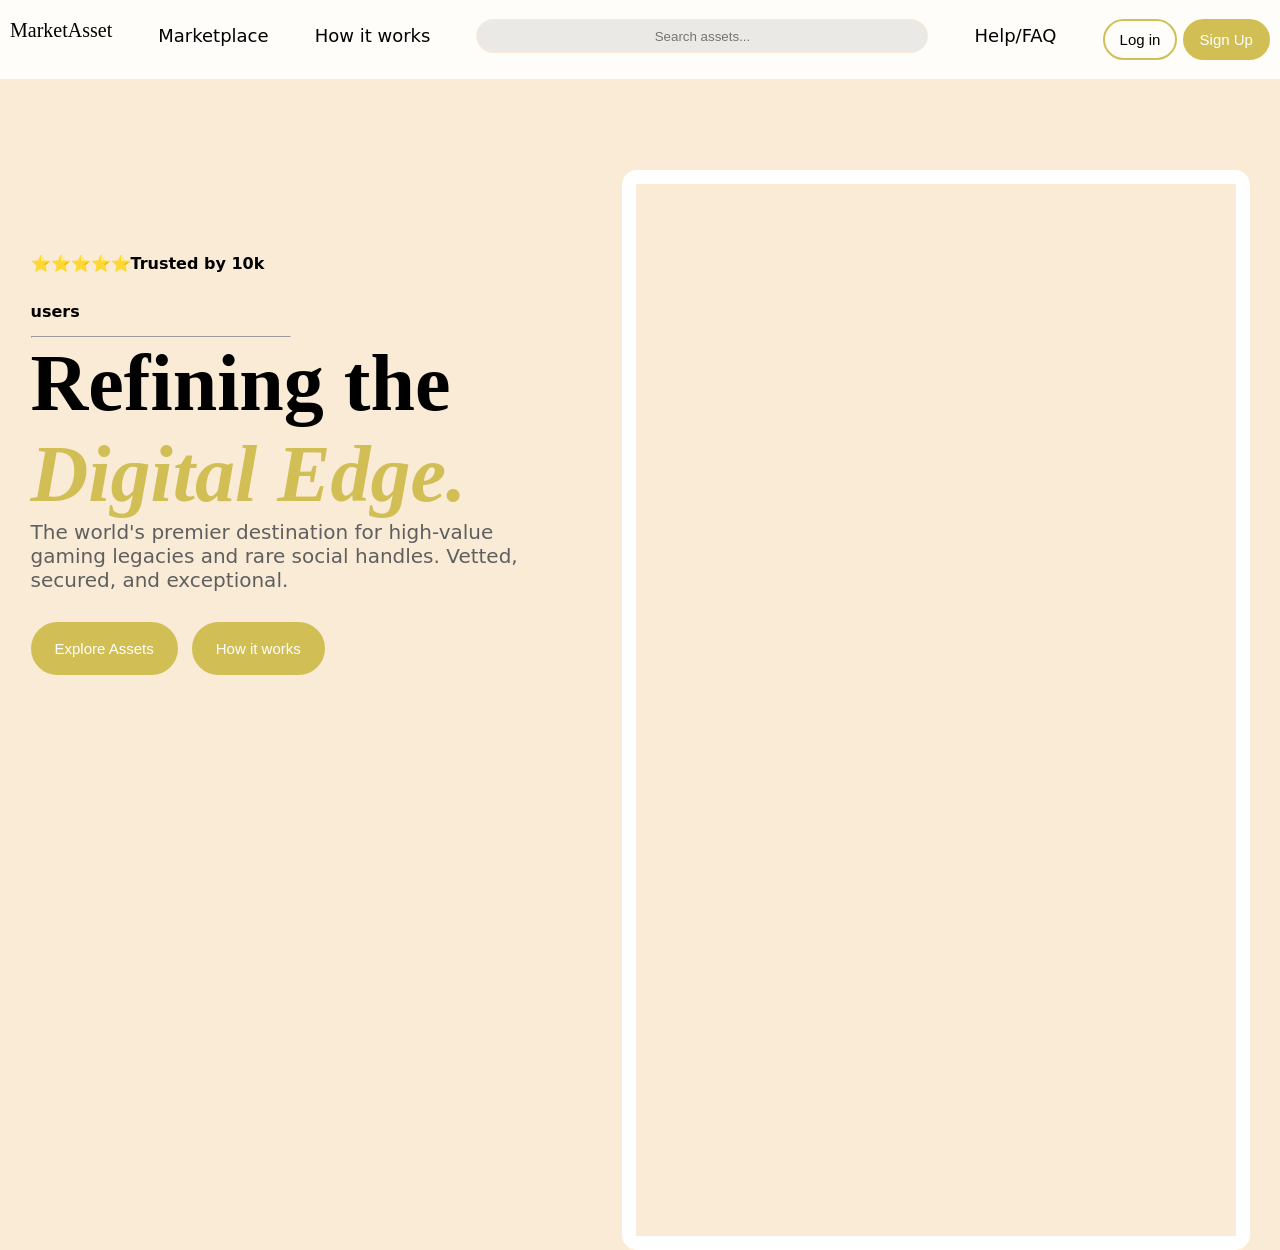
<file: index.html>
<!DOCTYPE html>
<html lang="en">
<head>
    <meta charset="UTF-8">
    <meta name="viewport" content="width=device-width, initial-scale=1.0">
    <title>Marketasset</title>
    <link rel="stylesheet" href="stlyle.css">
</head>
<body>
    <nav>
        <ul>
            <li class="logo">MarketAsset</li>
            <a href="" class="Help"><li class="Help">Marketplace</li></a>
            <a href="" class="Help"><li class="Help">How it works</li></a>
            <li><input type="text" id="seachinput" placeholder="Search assets..."></li>
            <a href="" class="Help"><li  class="Help">Help/FAQ</li></a>
            <li><button id="login-btn">Log in</button> <button id="signup-btn">Sign Up</button></li>
        </ul>
    </nav>

    <div class="mobile-nav">
        <ul>
            <a href="" class=""><li class="">Home</li></a>
            <a href="" class=""><li class="">Search</li></a>
            <a href="" class=""><li class="">Sell</li></a>
            <a href="" class=""><li class="">Massages</li></a>
            <a href="" class=""><li class="">Profile</li></a>
        </ul>
    </div>
    <aside >
        <ul>
            <li><a href="">🏠<span class="aside-span">Home</span></a></li>
            <li><a href="">🔎<span class="aside-span">Search</span></a></li>
            <li><a href="">➕<span class="aside-span">Sell</span></a></li>
            <li><a href="">💬<span class="aside-span">Massages</span></a></li>
            <li><a href="">🙍‍♀️<span class="aside-span">Profile</span></a></li>
        </ul>
    </aside>
    <main>

        
        <section class="section1">
            <div class="section1-card1">
                <div class="trusted-card1">
                    <p class="trusted">⭐⭐⭐⭐⭐Trusted by 10k users</p>
                    <hr>
                </div>
                <h2 class="Refining">Refining the <span>Digital Edge.</span></h2>
                <p class="bio">The world's premier destination for high-value gaming legacies and rare social handles. Vetted, secured, and exceptional.</p>
                <button>Explore Assets</button><button>How it works</button>
            </div>
            <div class="section1-card2"></div>
            
            
        </section>
        <section></section>
        
        
        
        
        
        
        
        
        
        
    </main>
    </body>
</html>
</file>
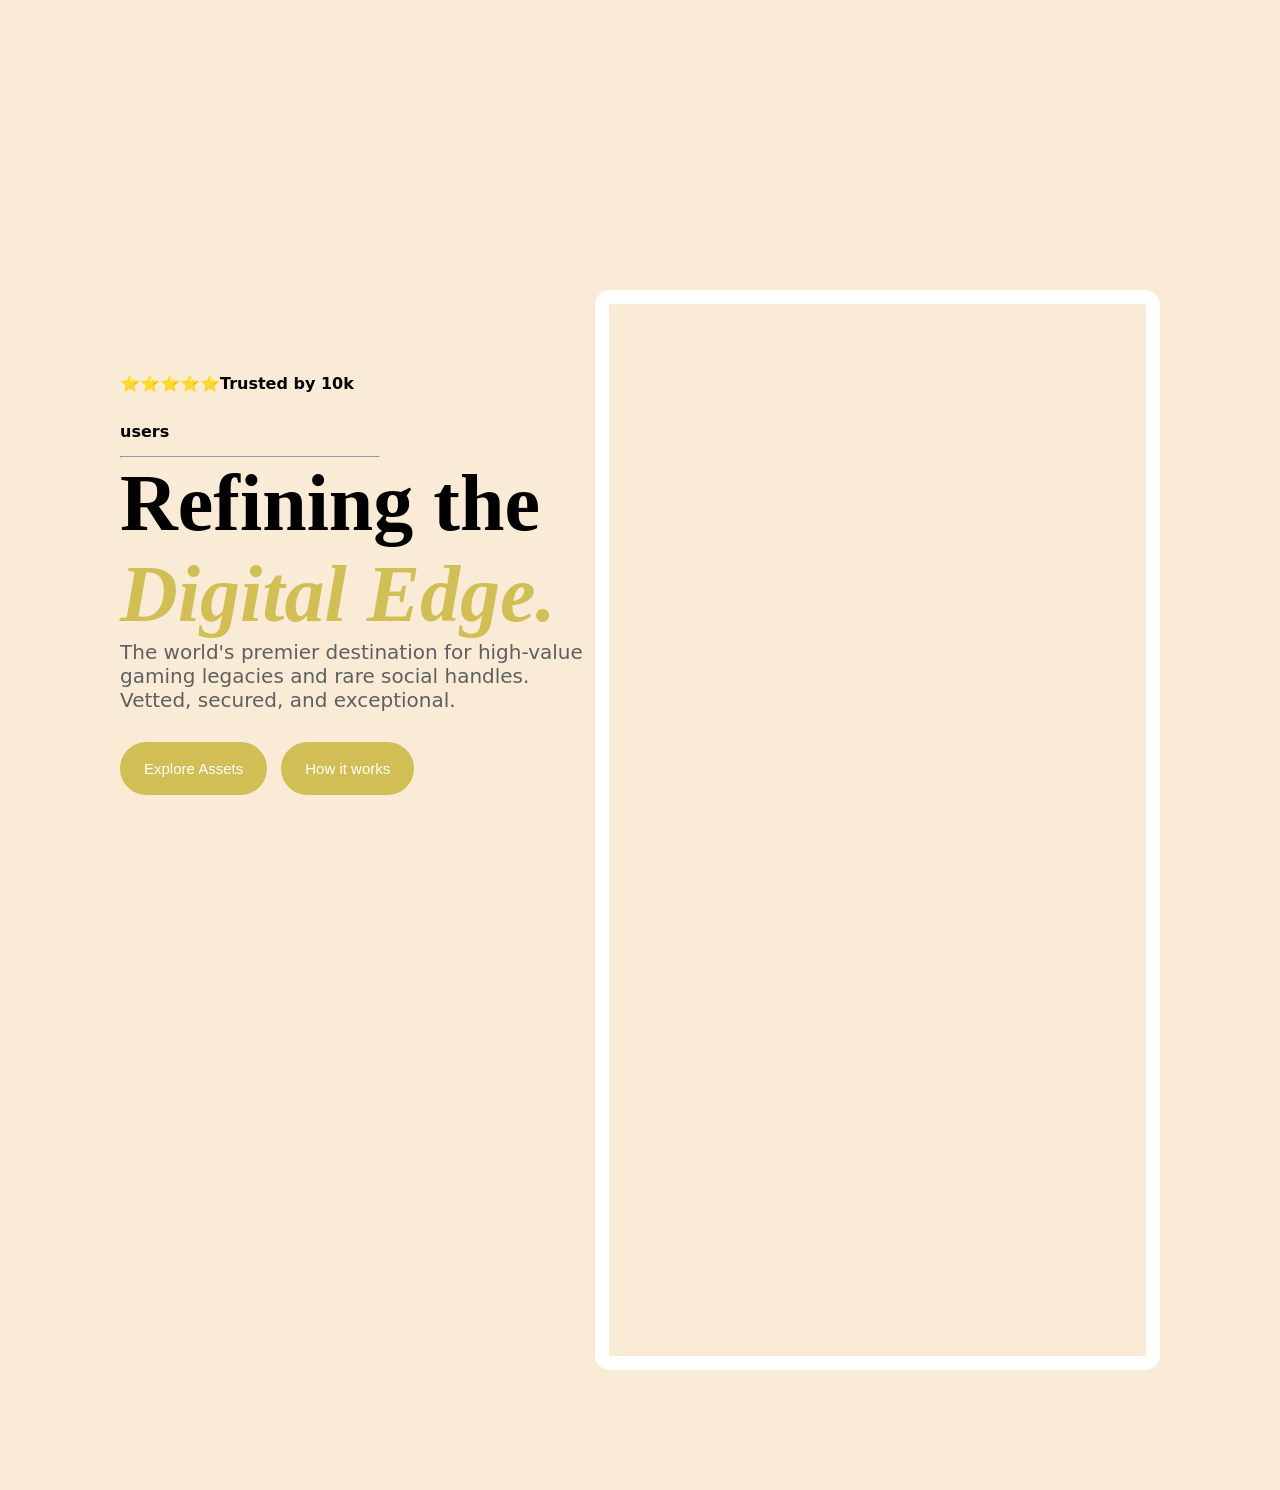
<file: homepage.html>
<!DOCTYPE html>
<html lang="en">
<head>
    <meta charset="UTF-8">
    <meta name="viewport" content="width=device-width, initial-scale=1.0">
    <title>Document</title>
    <link rel="stylesheet" href="homepage.css">
</head>
<body>
    <aside>
        
    </aside>
    <main>

        
        <section class="section1">
            <div class="section1-card1">
                <div class="trusted-card1">
                    <p class="trusted">⭐⭐⭐⭐⭐Trusted by 10k users</p>
                    <hr>
                </div>
                <h2 class="Refining">Refining the <span>Digital Edge.</span></h2>
                <p class="bio">The world's premier destination for high-value gaming legacies and rare social handles. Vetted, secured, and exceptional.</p>
                <button>Explore Assets</button><button>How it works</button>
            </div>
            <div class="section1-card2"></div>
            
            
        </section>
        
    
</body>
</html>
</file>
<file: stlyle.css>
*{
    padding: 0;
    margin: 0;
}
body{
    background-color: antiquewhite;
    font-family: system-ui, -apple-system, BlinkMacSystemFont, 'Segoe UI', Roboto, Oxygen, Ubuntu, Cantarell, 'Open Sans', 'Helvetica Neue', sans-serif;
}
.mobile-nav{
    display: none;
    position: fixed;
    padding: 30px;
    bottom: 0;
    left: 0;
    right: 0;
}
.mobile-nav ul{
    display: flex;
    list-style: none;
    display: flex;
    justify-content: space-between;
    gap: 30px;
}
nav{
    /* padding: 20px; */
    padding: 19px 10px 0 10px;
    height: 60px;
    background-color: rgba(255, 255, 255, 0.87);
    position: fixed;
    top: 0;
    right: 0;
    left: 0;
}
nav ul{
    display: flex;
    justify-content: space-between;
    gap: 30px;
}
nav li{
    list-style: none;
}
.logo{
    text-align: left !important;
    font-family: cursive;
    font-size: 20px;
}
#seachinput{
    width: 378px;
    height: 32px;
    text-align: center;
    border: none;
    outline: none;
    background-color:  rgba(211, 209, 202, 0.459) ;
    width: 450px ;
    border: 1px solid antiquewhite;
    border-radius: 20px;
    }

#seachinput:focus{
    background-color: white;
    border: none;
}

#login-btn, #signup-btn{
    color: white;
    font-weight: 500;
    font-size: 15px;
    padding: 10px 15px;
    cursor: pointer;
    background-color:  rgb(209, 191, 85) ;
    border: none;
    border-radius: 26px;
    transition: all 0.2s ease-in-out;
    border: 2px solid  rgb(209, 191, 85);
}
#login-btn{
    padding: 10px 15px;
    border: 2px solid  rgb(209, 191, 85);
    background-color: transparent;
    color: black;
}
#login-btn:hover{
    color: black;
    transform: translatey(-2px);
}
#signup-btn:hover{
    padding: 10px 15px;
    transform: translatey(-2px);
}
.Help{
    font-weight:400;
    font-size: 18px;
    margin-top: 3px;
    text-decoration: none;
    color: black;
}

aside{
    display: none;
    gap: 10px;
    padding-top: 45px ;
    position: fixed;
    background-color: blue;
    top: 0;
    left: 0;
    height: 100vh;
    width: 40px;
    transition: all 0.22s ease-in-out;
}
aside:hover .aside-span{
    opacity: 1;
}
aside:hover{
    width: 110px;
}
aside li:hover{
    background-color: black;
    width: 100%;
}
aside span{
    opacity: 0;
}
aside ul, aside li, aside a{
    text-decoration: none;
    color: white;
    list-style: none;
    line-height: 3;
}
aside li{
    box-sizing: border-box;
    width: 100%;
    background-color: brown;
    padding-left: 15px;    
}




.section1{
    height: 120vh;
    display: flex;
    padding-top: 170px;
    justify-content: space-around;
}
.section1-card2{
    width: 600px;
    border: 14px solid white;
    border-radius: 15px;
    height: 55d0px;
}
.section1-card1{
    width: 530px;
    background-color: transparent;
}
.trusted-card1{
    width: 260px;
    padding-top: 70px;
    font-weight: 600;
    line-height: 3;
}
.Refining{
    font-size: 80px;
    font-family: cursive;
}
.Refining span{
    color: rgb(209, 191, 85);
    font-style: italic;
}
.bio{
    color: rgb(95, 95, 95);
    font-size: 20px;
    margin-bottom: 30px;
}
.section1-card1 button{
    color: white;
    font-weight: 500;
    font-size: 15px;
    padding: 16px 22px;
    cursor: pointer;
    background-color:  rgb(209, 191, 85) ;
    border: none;
    margin-right: 14px;
    border-radius: 30px;
    transition: all 0.2s ease-in-out;
    border: 2px solid  rgb(209, 191, 85);
}









@media (min-width: 768px) and  (max-width: 1199px) {
    body{
        background-color: greenyellow;
    }
    Aside{
            display: block;
    }
    nav{
        display: none;
    }
    main{
        padding-left: 50px;
    }
}
</file>
<file: homepage.css>
*{
    padding: 0;
    margin: 0;
}
body{
    background-color: antiquewhite;
    font-family: system-ui, -apple-system, BlinkMacSystemFont, 'Segoe UI', Roboto, Oxygen, Ubuntu, Cantarell, 'Open Sans', 'Helvetica Neue', sans-serif;
}



main{
    padding: 120px;
}
.section1{
    height: 120vh;
    display: flex;
    padding-top: 170px;
    justify-content: space-around;
}
.section1-card2{
    width: 600px;
    border: 14px solid white;
    border-radius: 15px;
    height: 55d0px;
}
.section1-card1{
    width: 530px;
    background-color: transparent;
}
.trusted-card1{
    width: 260px;
    padding-top: 70px;
    font-weight: 600;
    line-height: 3;
}
.Refining{
    font-size: 80px;
    font-family: cursive;
}
.Refining span{
    color: rgb(209, 191, 85);
    font-style: italic;
}
.bio{
    color: rgb(95, 95, 95);
    font-size: 20px;
    margin-bottom: 30px;
}
.section1-card1 button{
    color: white;
    font-weight: 500;
    font-size: 15px;
    padding: 16px 22px;
    cursor: pointer;
    background-color:  rgb(209, 191, 85) ;
    border: none;
    margin-right: 14px;
    border-radius: 30px;
    transition: all 0.2s ease-in-out;
    border: 2px solid  rgb(209, 191, 85);
}
</file>
